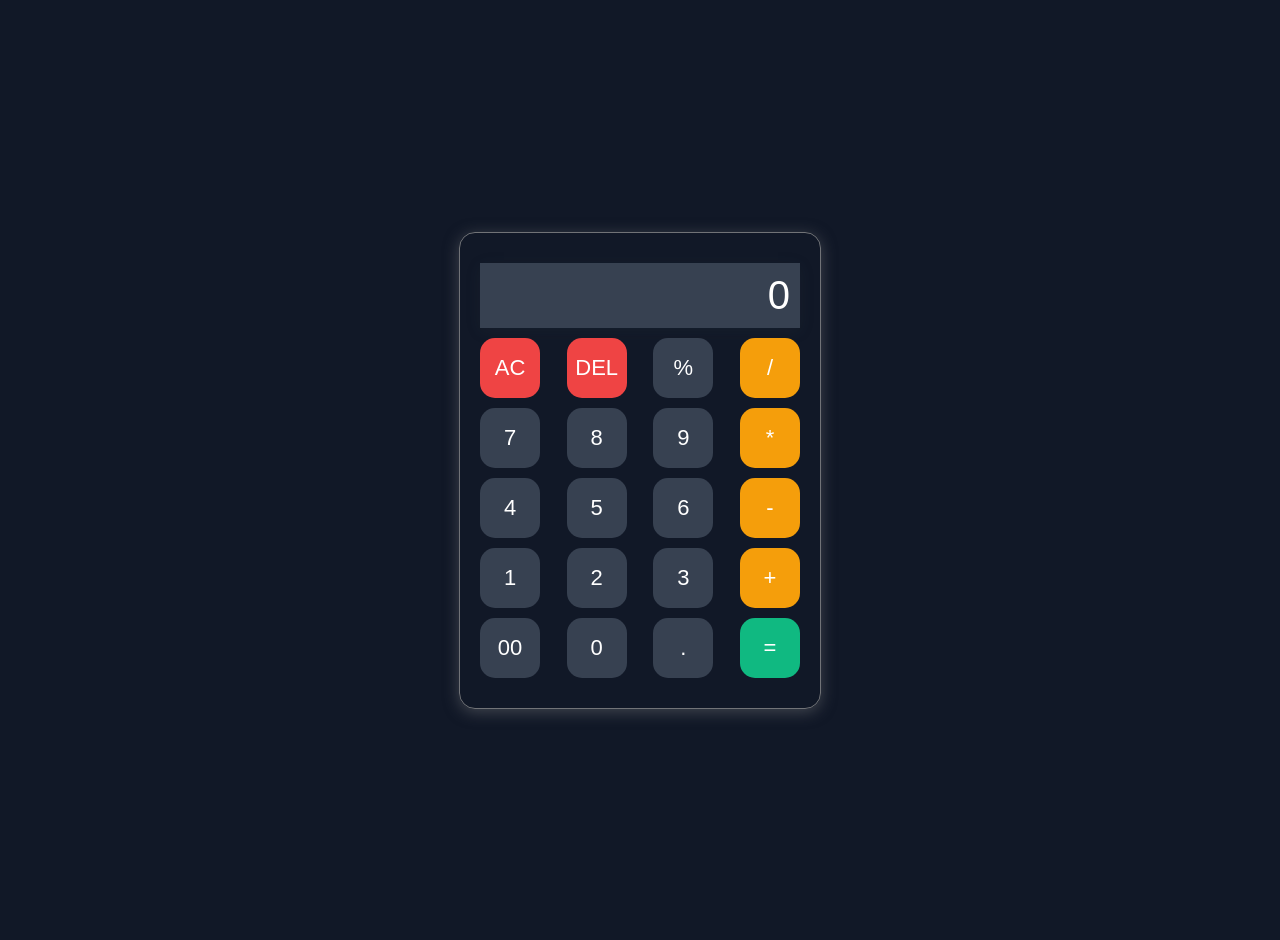
<file: index.html>
<!DOCTYPE html>
<html lang="en">

<head>
    <meta charset="UTF-8">
    <meta name="viewport" content="width=device-width, initial-scale=1.0">
    <link href="https://fonts.googleapis.com/css2?family=Playfair+Display&family=DM+Sans:wght@300;400;500&display=swap" rel="stylesheet">
    <link rel="stylesheet" href="calculator_css.css">

    <title>Calculator</title>
    </head>
    <body>
    <div class = "calculator">
    <div class="placeholder">
        <input type="text" id = "display" value ="0">
    </div>
    <div>
        <button class="btn-util" onclick = "pressKey('AC')">AC</button>
        <button class="btn-util" onclick = "pressKey('DEL')">DEL</button>
        <button onclick = "pressKey('%')">%</button>
        <button class="btn-op"  onclick = "pressKey('/')">/</button>
    </div>
    <div>
        <button class="btn-num" onclick = "pressKey('7')">7</button>
        <button onclick = "pressKey('8')">8</button>
        <button onclick = "pressKey('9')">9</button>
        <button class="btn-op"  onclick = "pressKey('*')">*</button>
    </div>
    <div>
        <button onclick = "pressKey('4')">4</button>
        <button onclick = "pressKey('5')">5</button>
        <button onclick = "pressKey('6')">6</button>
        <button class="btn-op"  onclick = "pressKey('-')">-</button>
    </div>
    <div>
    <button onclick = "pressKey('1')">1</button>
    <button onclick = "pressKey('2')">2</button>
    <button onclick = "pressKey('3')">3</button>
    <button class="btn-op" onclick = "pressKey('+')">+</button>
    </div>
    <div>
        <button onclick = "pressKey('00')">00</button>
        <button onclick = "pressKey('0')">0</button>
        <button onclick = "pressKey('.')">.</button>
        <button class="btn-eq" onclick = "pressKey('=')">=</button>
    </div>
</div>
<script src = "calculator_js.js"></script>
</body>

</html>
</file>
<file: calculator_css.css>
*{
    margin : 0;
    padding : 0;
    font-family : 'poppins' , sans-serif;

}
body{
    display : flex;
    flex-direction: column;
    justify-content: center;
    align-items: center;
    padding : 20px;
    border : none;
    height : 100vh;
    background:#111827;
       
}

.calculator{
    border : 1px solid #717377;
    padding : 20px;
    border-radius: 16px;
    background : transparent;
    box-shadow: 0px 3px 15px rgba(113 115,119, 0.5);
    width: 320px;
}

input{
    border : none;
    padding : 10px;
    background : transparent;
    font-size: 40px;
    text-align: right;
    box-shadow: 0px 3px 15px rgba(64, 84, 84, 0.1);
    cursor: pointer;
    width: 100%;
    box-sizing: border-box;
    background : #374151;
    color : white;
}

input::placeholder{
     color : #ffffff;    
}

button{
    display : grid;
    border : none;
    width : 60px;
    height : 60px;
    background : transparent;
    font-size : 22px;
    box-shadow : -8px-8px 15px rgba(255, 255, 255,  0.1);
    cursor: pointer; 
    background: #374151;
    color:white; 
    transition:0.2s;
    border-radius:15px;
    display:flex;
    justify-content:center;
    align-items:center;

}

.calculator div {
    display: flex;
    justify-content: space-between;
    margin: 10px 0;
}

button:hover{
    transform:scale(1.05);
}
.btn-util{
    background:#ef4444;
}
.btn-op{
    background:#f59e0b;
}
.btn-eq{
    background:#10b981;
}
button:active{
    transform:scale(0.95);
}
</file>
